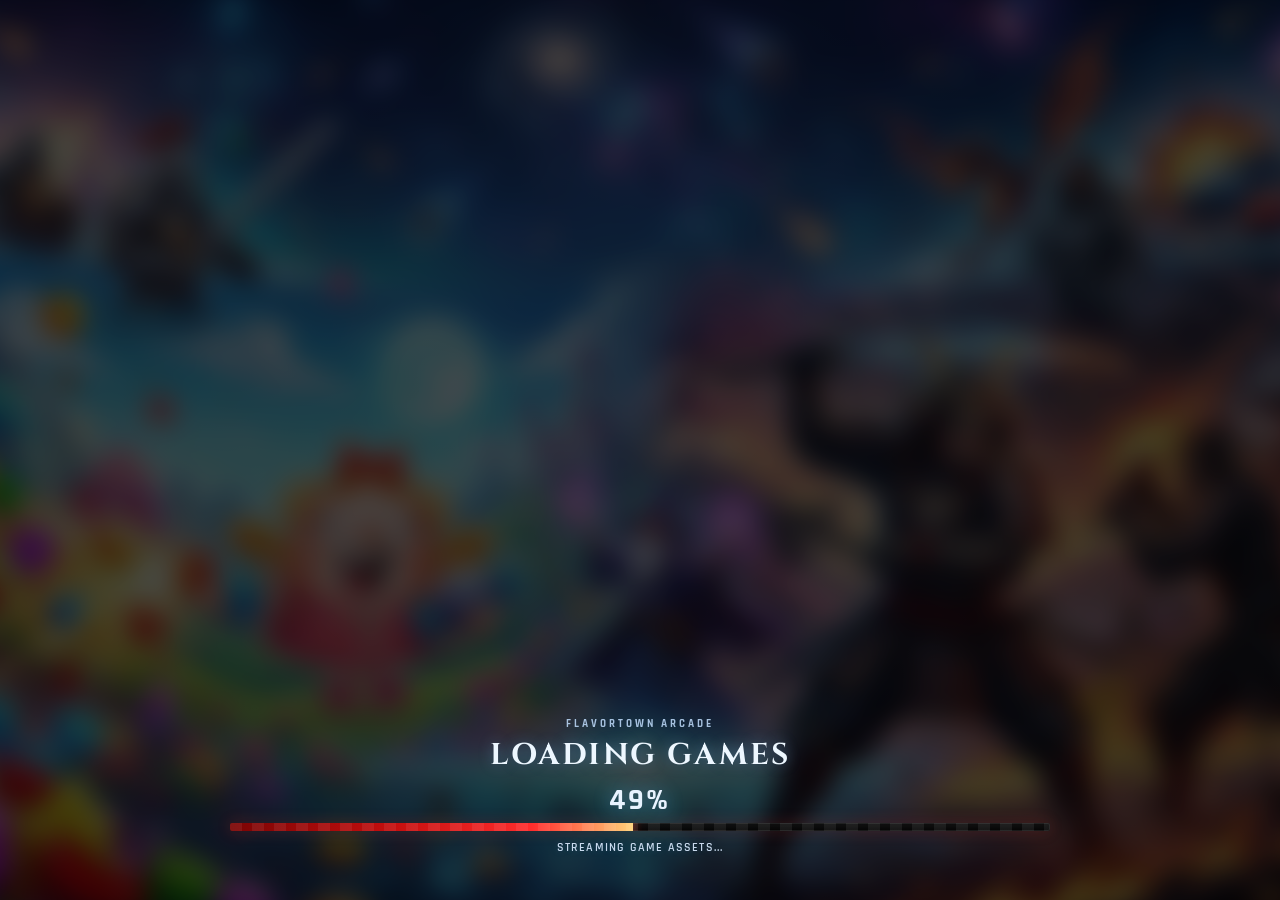
<file: index.html>
<!DOCTYPE html>
<html lang="en">
<head>
  <meta charset="UTF-8">
  <meta name="viewport" content="width=device-width, initial-scale=1.0">
  <title>Samurai Fighter - Battle Arena</title>
  <link rel="preconnect" href="https://fonts.googleapis.com">
  <link rel="preconnect" href="https://fonts.gstatic.com" crossorigin>
  <link href="https://fonts.googleapis.com/css2?family=Rajdhani:wght@500;600;700&family=Inter:wght@400;500;600;700&family=Cinzel+Decorative:wght@700;900&family=Cinzel:wght@600;700;900&display=swap" rel="stylesheet">
  <link rel="stylesheet" href="style.css">
  <link rel="icon" href="data:," />
  <style>
    .ic { display:inline-block; vertical-align:middle; flex-shrink:0; overflow:visible; }
    .ic-16 { width:16px; height:16px; }
    .ic-18 { width:18px; height:18px; }
    .ic-20 { width:20px; height:20px; }
    .ic-22 { width:22px; height:22px; }
    .ic-36 { width:36px; height:36px; }
    .ic-48 { width:48px; height:48px; }
  </style>
</head>
<body>

<svg xmlns="http://www.w3.org/2000/svg" style="display:none;position:absolute;">
  <defs>
    <symbol id="icon-shield" viewBox="0 0 32 32">
      <defs>
        <linearGradient id="sh-face" x1="0" y1="0" x2="1" y2="1">
          <stop offset="0%"   stop-color="#6677ff"/>
          <stop offset="100%" stop-color="#2233cc"/>
        </linearGradient>
        <linearGradient id="sh-rim" x1="0" y1="0" x2="0" y2="1">
          <stop offset="0%"   stop-color="#99aaff"/>
          <stop offset="100%" stop-color="#3344dd"/>
        </linearGradient>
      </defs>
      <path d="M16 2 L28 6 L28 17 Q28 26 16 30 Q4 26 4 17 L4 6 Z" fill="url(#sh-rim)" stroke="#1122aa" stroke-width="1"/>
      <path d="M16 4 L26 7.5 L26 17 Q26 24.5 16 28 Q6 24.5 6 17 L6 7.5 Z" fill="url(#sh-face)"/>
      <rect x="15" y="5" width="2" height="22" rx="1" fill="#aabbff" opacity="0.7"/>
      <rect x="6" y="14" width="20" height="2" rx="1" fill="#1122bb" opacity="0.45"/>
      <circle cx="10" cy="10" r="1.3" fill="#aabbff"/>
      <circle cx="22" cy="10" r="1.3" fill="#aabbff"/>
      <path d="M8 7 L13 7 L10 12 Z" fill="white" opacity="0.18"/>
    </symbol>

    <symbol id="icon-heart" viewBox="0 0 32 32">
      <defs>
        <radialGradient id="hrt-fill" cx="50%" cy="38%" r="58%">
          <stop offset="0%"   stop-color="#ff9999"/>
          <stop offset="100%" stop-color="#cc0000"/>
        </radialGradient>
      </defs>
      <path d="M16 27 C16 27 3 19 3 11.5 A5.5 5.5 0 0 1 13.5 8 L16 10.5 L18.5 8 A5.5 5.5 0 0 1 29 11.5 C29 19 16 27 16 27 Z"
            fill="url(#hrt-fill)" stroke="#990000" stroke-width="0.8"/>
      <path d="M9.5 10.5 Q12 8.5 14 11" stroke="white" stroke-width="1.5" fill="none" stroke-linecap="round" opacity="0.55"/>
      <circle cx="10.5" cy="11" r="1.6" fill="white" opacity="0.45"/>
    </symbol>

    <symbol id="icon-bolt" viewBox="0 0 32 32">
      <defs>
        <linearGradient id="blt-fill" x1="0" y1="0" x2="0.5" y2="1">
          <stop offset="0%"   stop-color="#ffe033"/>
          <stop offset="100%" stop-color="#ff6600"/>
        </linearGradient>
      </defs>
      <polygon points="19,2 8,17 15,17 13,30 24,14 17,14" fill="#ff4400" opacity="0.35" transform="translate(1,1)"/>
      <polygon points="19,2 8,17 15,17 13,30 24,14 17,14" fill="url(#blt-fill)" stroke="#cc4400" stroke-width="0.6"/>
      <polygon points="18,5 10,16 15.5,16 14,25 22,15 16.5,15" fill="#fffaaa" opacity="0.35"/>
    </symbol>

    <symbol id="icon-runner" viewBox="0 0 32 32">
      <defs>
        <linearGradient id="run-fill" x1="0" y1="0" x2="1" y2="1">
          <stop offset="0%"   stop-color="#88ff88"/>
          <stop offset="100%" stop-color="#00bb00"/>
        </linearGradient>
      </defs>
      <line x1="1" y1="12" x2="9"  y2="12" stroke="#44ff44" stroke-width="1.6" stroke-linecap="round" opacity="0.7"/>
      <line x1="1" y1="16" x2="7"  y2="16" stroke="#44ff44" stroke-width="1.1" stroke-linecap="round" opacity="0.5"/>
      <line x1="1" y1="20" x2="5"  y2="20" stroke="#44ff44" stroke-width="0.8" stroke-linecap="round" opacity="0.35"/>
      <circle cx="22" cy="5" r="3.5" fill="url(#run-fill)" stroke="#009900" stroke-width="0.5"/>
      <path d="M22 8.5 L20 15 L17 19" stroke="url(#run-fill)" stroke-width="3.2" fill="none" stroke-linecap="round" stroke-linejoin="round"/>
      <path d="M21 11 L14 13.5" stroke="url(#run-fill)" stroke-width="2.6" fill="none" stroke-linecap="round"/>
      <path d="M21 11 L26 14.5" stroke="url(#run-fill)" stroke-width="2.6" fill="none" stroke-linecap="round"/>
      <path d="M20 15 L15 22 L12 28" stroke="url(#run-fill)" stroke-width="2.6" fill="none" stroke-linecap="round" stroke-linejoin="round"/>
      <path d="M20 15 L23 22 L28 27" stroke="url(#run-fill)" stroke-width="2.6" fill="none" stroke-linecap="round" stroke-linejoin="round"/>
    </symbol>

    <symbol id="icon-snowflake" viewBox="0 0 32 32">
      <defs>
        <linearGradient id="flk-fill" x1="0" y1="0" x2="1" y2="1">
          <stop offset="0%"   stop-color="#e0f8ff"/>
          <stop offset="100%" stop-color="#44aadd"/>
        </linearGradient>
      </defs>
      <g stroke="url(#flk-fill)" stroke-linecap="round" fill="none">
        <line x1="16" y1="2"  x2="16" y2="30" stroke-width="2.2"/>
        <line x1="2"  y1="9"  x2="30" y2="23" stroke-width="2.2"/>
        <line x1="2"  y1="23" x2="30" y2="9"  stroke-width="2.2"/>
        <line x1="16" y1="7"  x2="12" y2="11" stroke-width="1.4"/>
        <line x1="16" y1="7"  x2="20" y2="11" stroke-width="1.4"/>
        <line x1="16" y1="25" x2="12" y2="21" stroke-width="1.4"/>
        <line x1="16" y1="25" x2="20" y2="21" stroke-width="1.4"/>
        <line x1="8.5"  y1="11.5" x2="11" y2="7.5"  stroke-width="1.4"/>
        <line x1="8.5"  y1="11.5" x2="7"  y2="15.5" stroke-width="1.4"/>
        <line x1="23.5" y1="20.5" x2="21" y2="24.5" stroke-width="1.4"/>
        <line x1="23.5" y1="20.5" x2="25" y2="16.5" stroke-width="1.4"/>
        <line x1="8.5"  y1="20.5" x2="7"  y2="16.5" stroke-width="1.4"/>
        <line x1="8.5"  y1="20.5" x2="11" y2="24.5" stroke-width="1.4"/>
        <line x1="23.5" y1="11.5" x2="25" y2="15.5" stroke-width="1.4"/>
        <line x1="23.5" y1="11.5" x2="21" y2="7.5"  stroke-width="1.4"/>
      </g>
      <circle cx="16" cy="16" r="3.5" fill="#aaddff" stroke="#88ccff" stroke-width="1"/>
      <circle cx="16" cy="16" r="1.5" fill="white" opacity="0.85"/>
    </symbol>

    <symbol id="icon-star" viewBox="0 0 32 32">
      <defs>
        <radialGradient id="str-fill" cx="50%" cy="38%" r="62%">
          <stop offset="0%"   stop-color="#fff6b0"/>
          <stop offset="55%"  stop-color="#FFD700"/>
          <stop offset="100%" stop-color="#cc8800"/>
        </radialGradient>
        <radialGradient id="str-glow" cx="50%" cy="50%" r="50%">
          <stop offset="0%"   stop-color="#FFD700" stop-opacity="0.55"/>
          <stop offset="100%" stop-color="#FFD700" stop-opacity="0"/>
        </radialGradient>
      </defs>
      <circle cx="16" cy="16" r="14" fill="url(#str-glow)"/>
      <polygon points="16,3 19.5,12.5 30,12.5 21.5,18.5 24.5,28 16,22.5 7.5,28 10.5,18.5 2,12.5 12.5,12.5"
               fill="#996600" opacity="0.38" transform="translate(0.5,0.5)"/>
      <polygon points="16,3 19.5,12.5 30,12.5 21.5,18.5 24.5,28 16,22.5 7.5,28 10.5,18.5 2,12.5 12.5,12.5"
               fill="url(#str-fill)" stroke="#cc8800" stroke-width="0.5"/>
      <polygon points="16,5 17.8,11 20.5,11 18,13.5 19,17 16,15" fill="white" opacity="0.28"/>
    </symbol>

    <symbol id="icon-coin" viewBox="0 0 32 32">
      <defs>
        <radialGradient id="coin-fill" cx="38%" cy="33%" r="65%">
          <stop offset="0%"   stop-color="#fff5a0"/>
          <stop offset="50%"  stop-color="#FFD700"/>
          <stop offset="100%" stop-color="#b8860b"/>
        </radialGradient>
      </defs>
      <circle cx="16.5" cy="16.5" r="12.5" fill="#996600"/>
      <circle cx="16"   cy="16"   r="12.5" fill="url(#coin-fill)"/>
      <circle cx="16"   cy="16"   r="12.5" fill="none" stroke="#cc9900" stroke-width="1.4"/>
      <circle cx="16"   cy="16"   r="10.5" fill="none" stroke="#ffe566" stroke-width="0.7" opacity="0.55"/>
      <text x="16" y="21" text-anchor="middle" font-family="Georgia,serif"
            font-size="13" font-weight="bold" fill="#7a5200" opacity="0.85">$</text>
      <ellipse cx="11" cy="11" rx="3" ry="1.8" fill="white" opacity="0.32" transform="rotate(-30,11,11)"/>
    </symbol>

    <symbol id="icon-cart" viewBox="0 0 32 32">
      <path d="M2 4 L5 4 L9 20 L26 20 L29 9 L8 9"
            stroke="white" stroke-width="2.2" fill="none" stroke-linecap="round" stroke-linejoin="round"/>
      <line x1="11" y1="9" x2="12" y2="20" stroke="white" stroke-width="1.1" opacity="0.45"/>
      <line x1="15" y1="9" x2="15" y2="20" stroke="white" stroke-width="1.1" opacity="0.45"/>
      <line x1="19" y1="9" x2="18" y2="20" stroke="white" stroke-width="1.1" opacity="0.45"/>
      <line x1="23" y1="9" x2="21" y2="20" stroke="white" stroke-width="1.1" opacity="0.45"/>
      <circle cx="11" cy="24.5" r="2.5" fill="white" stroke="#aaa" stroke-width="0.8"/>
      <circle cx="23" cy="24.5" r="2.5" fill="white" stroke="#aaa" stroke-width="0.8"/>
      <circle cx="11" cy="24.5" r="0.8" fill="#555"/>
      <circle cx="23" cy="24.5" r="0.8" fill="#555"/>
    </symbol>
  </defs>
</svg>

<canvas id="confettiCanvas"
  style="display:none;position:fixed;top:0;left:0;pointer-events:none;z-index:2000;"></canvas>

<!-- Modal Overlay with blur -->
<div id="modalOverlay"
  style="display:none;position:fixed;inset:0;background:rgba(0,0,0,0.85);backdrop-filter:blur(5px);-webkit-backdrop-filter:blur(5px);
         z-index:9000;align-items:center;justify-content:center;">
  <div id="modalBox"
    style="background:#111;padding:32px 40px;
           text-align:center;border-radius:12px;max-width:400px;width:90%;box-shadow:0 0 30px rgba(0,0,0,0.8);">
    <div id="modalMessage"
      style="color:white;font-family:'Rajdhani',sans-serif;font-size:22px;margin-bottom:20px;">
    </div>
    <div id="modalButtons"></div>
  </div>
</div>

<!-- Initial Loading Screen (fades in) -->
<div id="initialLoader">
  <img id="initialLoaderImg" src="images/startbg.png" alt="Loading" />
  <div id="loaderOverlay"></div>
  <div id="loaderParticles"></div>
  <div class="loader-content">
    <div class="loader-brand">
      <p class="loader-kicker">FLAVORTOWN ARCADE</p>
      <h2 class="loader-title">LOADING GAMES</h2>
    </div>
    <div id="loaderPercent">0%</div>
    <div id="loaderFireBar">
      <div class="loader-fire-fill"></div>
      <div id="loaderFireFlames"></div>
    </div>
    <div id="loaderStatus">Preparing arena assets...</div>
  </div>
</div>

<!-- Game Hub Screen -->
<div id="gameHubScreen" style="display:none;">
  <div class="gh-inner">
    <p class="gh-kicker">FLAVORTOWN ARCADE</p>
    <h1 class="gh-title">CHOOSE YOUR GAME</h1>
    <p class="gh-subtitle">Click a game icon to continue</p>

    <div class="gh-grid">
      <button class="gh-card gh-card-samurai" onclick="window.openGameFromHub('samurai')" aria-label="Open Samurai Fighter">
        <div class="gh-art-wrap">
          <img src="images/game1.png" alt="Samurai Fighter" class="gh-art" />
        </div>
        <div class="gh-meta">
          <span class="gh-name">SAMURAI FIGHTER</span>
          <span class="gh-desc">Blade battle arena</span>
        </div>
      </button>

      <button class="gh-card gh-card-candy" onclick="window.openGameFromHub('candy')" aria-label="Open Candy Crush">
        <div class="gh-art-wrap">
          <img src="images/game2.png" alt="Candy Crush" class="gh-art" />
        </div>
        <div class="gh-meta">
          <span class="gh-name">CANDY CRUSH</span>
          <span class="gh-desc">Puzzle match adventure</span>
        </div>
      </button>
    </div>
  </div>
</div>

<!-- Start Screen with Shop -->
<div id="startScreen" style="display:none;">
  <div class="ss-hud-bar">
    <div class="ss-coin-badge">
      <svg class="ic ic-20"><use href="#icon-coin"></use></svg>
      &nbsp;<span id="startScreenCoins">1000</span>&nbsp;COINS
    </div>
    <button class="shop-trigger-btn" onclick="window.showShop()" aria-label="Open Shop">
      <svg class="ic ic-20"><use href="#icon-cart"></use></svg>
      <span class="shop-trigger-label">SHOP</span>
    </button>
  </div>

  <div class="ss-inner">
    <div class="ss-accent-bar"></div>
    <p class="ss-eyebrow">BATTLE ARENA</p>
    <h1 class="ss-main-title">SAMURAI</h1>
    <p class="ss-tagline">Enter the arena &nbsp;&bull;&nbsp; Prove your blade</p>
    <div class="ss-divider"><div class="ss-divider-gem"></div></div>
    <div class="ss-actions">
      <button class="btn ss-start-btn" onclick="window.startGame()">START GAME</button>
      <div class="ss-sec-row">
        <button class="btn ss-sec-btn" onclick="window.showGameHub()">GAME HUB</button>
        <button class="btn ss-sec-btn" onclick="window.showHowToPlay()">HOW TO PLAY</button>
      </div>
    </div>
  </div>

  <!-- Shop Panel -->
  <div class="shop-backdrop" id="shopBackdrop" onclick="window.closeShop()"></div>
  <div class="shop-panel" id="shopPanel" role="dialog" aria-label="Shop">
    <div class="shop-panel-header">
      <div class="shop-panel-title">
        <svg class="ic ic-22"><use href="#icon-cart"></use></svg>
        ARMORY
      </div>
      <div class="shop-panel-wallet">
        <svg class="ic ic-16"><use href="#icon-coin"></use></svg>
        <span id="coinDisplay">1000</span>
      </div>
      <button class="shop-panel-close" onclick="window.closeShop()" aria-label="Close shop">✕</button>
    </div>

    <div class="shop-panel-items">
      <div class="sp-item" style="--sp-color:#4d79ff;">
        <div class="sp-item-icon"><svg class="ic ic-36"><use href="#icon-shield"></use></svg></div>
        <div class="sp-item-body">
          <div class="sp-item-name">Shield</div>
          <div class="sp-item-desc">Absorbs one full hit so you take zero damage.</div>
          <div class="sp-item-owned">Owned: <strong id="shieldCount">0</strong></div>
        </div>
        <div class="sp-item-action">
          <div class="sp-item-price"><svg class="ic ic-13"><use href="#icon-coin"></use></svg> 100</div>
          <button class="sp-buy-btn" onclick="window.buyItem('shields',100)">BUY</button>
        </div>
      </div>

      <div class="sp-item" style="--sp-color:#ff5555;">
        <div class="sp-item-icon"><svg class="ic ic-36"><use href="#icon-heart"></use></svg></div>
        <div class="sp-item-body">
          <div class="sp-item-name">Health Boost</div>
          <div class="sp-item-desc">Enter the round with +50 bonus HP on your bar.</div>
          <div class="sp-item-owned">Owned: <strong id="healthBoostCount">0</strong></div>
        </div>
        <div class="sp-item-action">
          <div class="sp-item-price"><svg class="ic ic-13"><use href="#icon-coin"></use></svg> 150</div>
          <button class="sp-buy-btn" onclick="window.buyItem('healthBoosts',150)">BUY</button>
        </div>
      </div>

      <div class="sp-item" style="--sp-color:#ff9500;">
        <div class="sp-item-icon"><svg class="ic ic-36"><use href="#icon-bolt"></use></svg></div>
        <div class="sp-item-body">
          <div class="sp-item-name">Damage Boost</div>
          <div class="sp-item-desc">Deal 1.5× damage for an entire match.</div>
          <div class="sp-item-owned">Owned: <strong id="damageBoostCount">0</strong></div>
        </div>
        <div class="sp-item-action">
          <div class="sp-item-price"><svg class="ic ic-13"><use href="#icon-coin"></use></svg> 200</div>
          <button class="sp-buy-btn" onclick="window.buyItem('damageBoosts',200)">BUY</button>
        </div>
      </div>

      <div class="sp-item" style="--sp-color:#33dd66;">
        <div class="sp-item-icon"><svg class="ic ic-36"><use href="#icon-runner"></use></svg></div>
        <div class="sp-item-body">
          <div class="sp-item-name">Speed Boost</div>
          <div class="sp-item-desc">Move 70% faster for the whole round.</div>
          <div class="sp-item-owned">Owned: <strong id="speedBoostCount">0</strong></div>
        </div>
        <div class="sp-item-action">
          <div class="sp-item-price"><svg class="ic ic-13"><use href="#icon-coin"></use></svg> 175</div>
          <button class="sp-buy-btn" onclick="window.buyItem('speedBoosts',175)">BUY</button>
        </div>
      </div>

      <div class="sp-item" style="--sp-color:#44ccee;">
        <div class="sp-item-icon"><svg class="ic ic-36"><use href="#icon-snowflake"></use></svg></div>
        <div class="sp-item-body">
          <div class="sp-item-name">Time Freeze</div>
          <div class="sp-item-desc">Pause the round timer for 5 seconds.</div>
          <div class="sp-item-owned">Owned: <strong id="timeFreezeCount">0</strong></div>
        </div>
        <div class="sp-item-action">
          <div class="sp-item-price"><svg class="ic ic-13"><use href="#icon-coin"></use></svg> 250</div>
          <button class="sp-buy-btn" onclick="window.buyItem('timeFreezes',250)">BUY</button>
        </div>
      </div>

      <div class="sp-item" style="--sp-color:#FFD700;">
        <div class="sp-item-icon"><svg class="ic ic-36"><use href="#icon-star"></use></svg></div>
        <div class="sp-item-body">
          <div class="sp-item-name">Invincibility</div>
          <div class="sp-item-desc">Immune to all damage for 4 full seconds.</div>
          <div class="sp-item-owned">Owned: <strong id="invincibilityCount">0</strong></div>
        </div>
        <div class="sp-item-action">
          <div class="sp-item-price"><svg class="ic ic-13"><use href="#icon-coin"></use></svg> 350</div>
          <button class="sp-buy-btn" onclick="window.buyItem('invincibilities',350)">BUY</button>
        </div>
      </div>
    </div>

    <div class="shop-panel-footer">
      Power-ups activate in battle &nbsp;·&nbsp; Use keys 1-6 as Player
    </div>
  </div>
  <div class="shop-toast" id="shopToast"></div>
</div>

<!-- How To Play Screen -->
<div id="howToPlayScreen" style="display:none;">
  <h1 class="screen-title">HOW TO PLAY</h1>
  <div class="rules-container">
    <h3>GAME OBJECTIVE</h3>
    <ul>
      <li>Single-player battle — fight against an auto-playing CPU enemy</li>
      <li>Select a level before each match to change CPU difficulty and arena</li>
      <li>Win <strong>2 out of 3 rounds</strong> to claim the match</li>
      <li>Reduce your opponent's health to zero to win a round instantly</li>
      <li>Or have more health when the 30-second timer runs out</li>
      <li>Earn coins only when <strong>you</strong> win rounds and matches</li>
    </ul>
    <h3>PLAYER 1 CONTROLS (Left Fighter)</h3>
    <ul>
      <li><strong>A</strong> — Move Left (hold for continuous movement)</li>
      <li><strong>D</strong> — Move Right (hold for continuous movement)</li>
      <li><strong>W</strong> — Jump</li>
      <li><strong>SPACEBAR</strong> — Attack</li>
      <li><strong>SHIFT</strong> — Block (reduces any hit to 5 damage)</li>
      <li><strong>E</strong> — Special / Ultimate Attack (when charge bar is full)</li>
      <li>Controls auto-reset if the game window loses focus to avoid stuck movement</li>
    </ul>
    <h3>ENEMY</h3>
    <ul>
      <li>The right-side fighter is CPU controlled</li>
      <li>CPU tracks your movement direction and distance in real-time</li>
      <li>CPU blocks more often when you pressure with attacks</li>
      <li>CPU skill increases by selected level (Easy, Normal, Hard)</li>
    </ul>
    <h3>SPECIAL ATTACK (ULTIMATE)</h3>
    <ul>
      <li>Land hits to fill your Special bar at the bottom of the screen</li>
      <li>Normal hit: <strong>+15</strong> charge &nbsp;|&nbsp; Critical hit: <strong>+30</strong> charge</li>
      <li>Special Attack deals <strong>3× damage</strong> — 60 normal / 120 on a critical!</li>
    </ul>
    <h3>BEST OF 3 ROUNDS</h3>
    <ul>
      <li>First player to win 2 rounds is the match champion</li>
      <li>Health, position, and special charge reset between rounds</li>
    </ul>
    <h3>IN-GAME POWERUPS</h3>
    <ul>
      <li>Buy powerups in the Shop before the match</li>
      <li>During the game, click a HUD icon or use number keys to activate powerups</li>
      <li><strong>Keys:</strong> <strong>1</strong> Shield &nbsp;·&nbsp; <strong>2</strong> Health &nbsp;·&nbsp;
          <strong>3</strong> Damage &nbsp;·&nbsp; <strong>4</strong> Speed &nbsp;·&nbsp;
          <strong>5</strong> Freeze &nbsp;·&nbsp; <strong>6</strong> Invincibility</li>
    </ul>
    <h3>⏸ PAUSE MENU</h3>
    <ul>
      <li><strong>ESC</strong> — Pause / Resume game</li>
      <li><strong>Q</strong> — Quit to main menu</li>
    </ul>
  </div>
  <button class="btn" onclick="window.backToMenu()">Back to Menu</button>
</div>

<!-- Game Container -->
<div id="gameContainer" style="display:none;">
  <div id="gameWrapper">
    <div id="loadingScreen" style="display:none;">Loading...</div>
    <div style="position:relative;width:100%;height:100%;">

      <div class="ui-overlay">
        <div class="control-hints" id="controlHints" style="position:absolute;bottom:20px;left:20px;text-align:left;font-family:'Rajdhani',sans-serif;font-size:13px;color:rgba(200,220,255,0.9);line-height:1.6;background:rgba(10,15,30,0.85);padding:12px 16px;border-radius:8px;border:1.5px solid rgba(150,170,210,0.5);width:auto;max-width:320px;z-index:45;pointer-events:none;">
          <div style="font-weight:700;letter-spacing:2px;margin-bottom:8px;color:#c8dcff;font-size:11px;">CONTROLS</div>
          <div style="font-size:12px;"><strong>A/D</strong> Move&nbsp;&nbsp;|&nbsp;&nbsp;<strong>W</strong> Jump&nbsp;&nbsp;|&nbsp;&nbsp;<strong>SPC</strong> Attack</div>
          <div style="font-size:12px;"><strong>SHIFT</strong> Block&nbsp;&nbsp;|&nbsp;&nbsp;<strong>E</strong> Special&nbsp;&nbsp;|&nbsp;&nbsp;<strong>1-6</strong> Powerups</div>
        </div>
        <div class="player-name left" id="player1NameLabel">PLAYER 1</div>
        <div class="player-name right" id="player2NameLabel">PLAYER 2</div>
        <div class="health-timer-container">
          <div class="health-bar">
            <div id="playerHealth" class="health-bar-fill" style="width:100%;"></div>
          </div>
          <div id="timer">30</div>
          <div class="health-bar">
            <div id="enemyHealth" class="health-bar-fill" style="width:100%;"></div>
          </div>
        </div>

        <div id="fightCountdown">READY</div>
        <div id="displayText">
          <div id="displayTextMsg"></div>
        </div>

        <div id="powerupHUD">
          <div class="pu-item" id="pu-shield">
            <span class="pu-icon"><svg class="ic ic-22"><use href="#icon-shield"></use></svg></span>
            <span class="pu-count" id="pu-shield-n">0</span>
          </div>
          <div class="pu-item" id="pu-health">
            <span class="pu-icon"><svg class="ic ic-22"><use href="#icon-heart"></use></svg></span>
            <span class="pu-count" id="pu-health-n">0</span>
          </div>
          <div class="pu-item" id="pu-damage">
            <span class="pu-icon"><svg class="ic ic-22"><use href="#icon-bolt"></use></svg></span>
            <span class="pu-count" id="pu-damage-n">0</span>
          </div>
          <div class="pu-item" id="pu-speed">
            <span class="pu-icon"><svg class="ic ic-22"><use href="#icon-runner"></use></svg></span>
            <span class="pu-count" id="pu-speed-n">0</span>
          </div>
          <div class="pu-item" id="pu-freeze">
            <span class="pu-icon"><svg class="ic ic-22"><use href="#icon-snowflake"></use></svg></span>
            <span class="pu-count" id="pu-freeze-n">0</span>
          </div>
          <div class="pu-item" id="pu-invinc">
            <span class="pu-icon"><svg class="ic ic-22"><use href="#icon-star"></use></svg></span>
            <span class="pu-count" id="pu-invinc-n">0</span>
          </div>
        </div>

        <div id="gameMessage"></div>
      </div>

      <canvas id="gameCanvas"></canvas>
    </div>
  </div>
</div>

<script src="https://cdnjs.cloudflare.com/ajax/libs/gsap/3.9.1/gsap.min.js"
  integrity="sha512-H6cPm97FAsgIKmlBA4s774vqoN24V5gSQL4yBTDOY2su2DeXZVhQPxFK4P6GPdnZqM9fg1G3cMv5wD7e6cFLZQ=="
  crossorigin="anonymous" referrerpolicy="no-referrer"></script>
<script src="js/utils.js"></script>
<script src="js/classes.js"></script>
<script src="js/characterClasses.js"></script>
<script src="js/effectsUI.js"></script>
<script src="js/gameState.js"></script>
<script src="js/inputHandler.js"></script>
<script src="js/combatSystem.js"></script>
<script src="js/gameRenderer.js"></script>
<script src="js/gameInitalizer.js"></script>
<script src="js/powerups.js"></script>
<script src="js/index.js"></script>

</body>
</html>
</file>
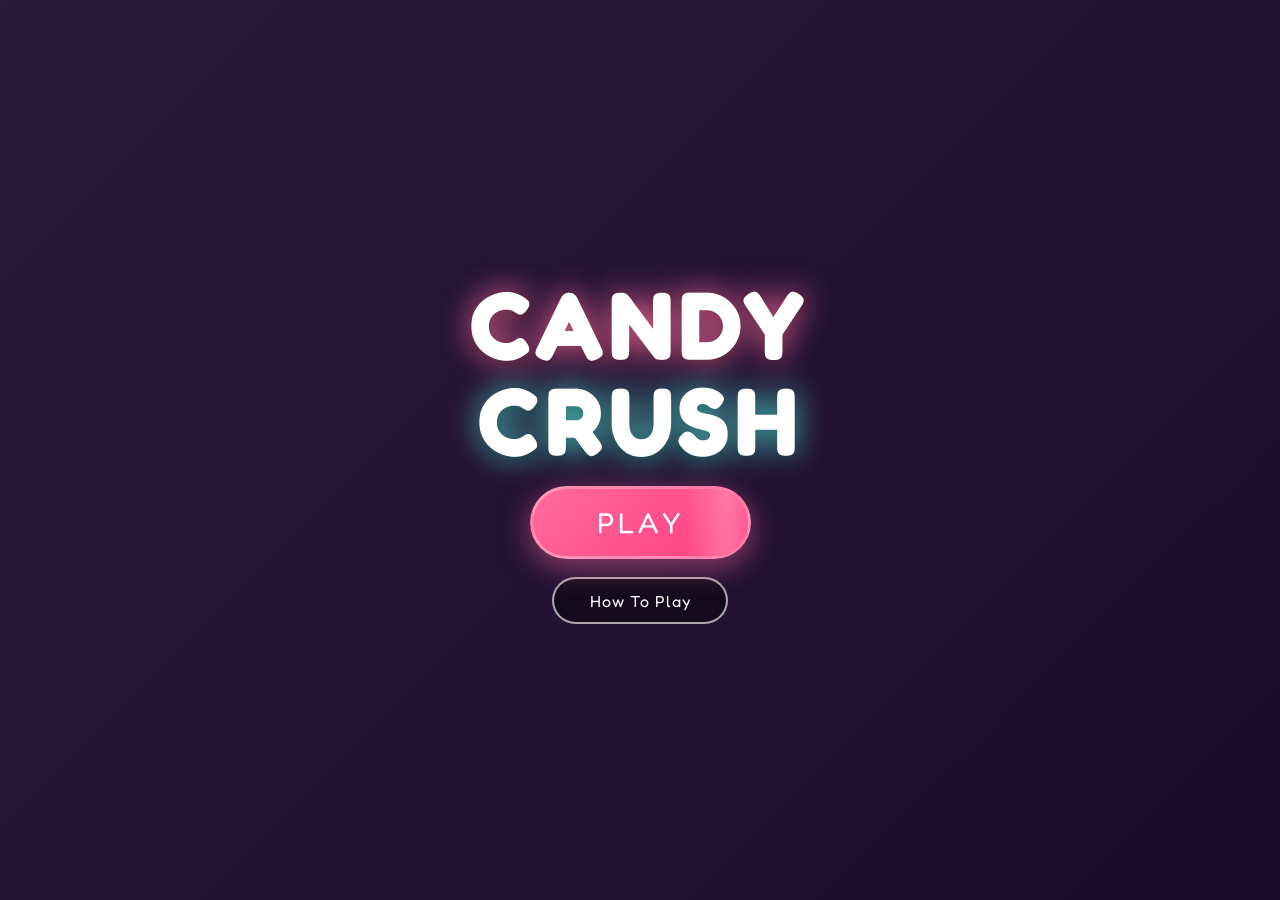
<file: candy.html>
<!DOCTYPE html>
<html lang="en">
    <head>
        <meta charset="UTF-8">
        <meta name="viewport" content="width=device-width, initial-scale=1.0, user-scalable=no">
        <title>Candy Crush</title>
        <link rel="stylesheet" href="candy.css">
        <link href="https://fonts.googleapis.com/css2?family=Fredoka+One&family=Nunito:wght@400;600;700;800;900&display=swap" rel="stylesheet">
    </head>

    <body>
       <div id="start-screen" class="screen">
            <div class="start-bg"></div>
                <div class="start-content">
                    <h1 class="start-title">
                        <span class="title-candy">CANDY</span>
                        <span class="title-crush">CRUSH</span>
                    </h1>
                    <button id="start-btn" class="btn-play">
                        PLAY
                    </button>
                    <button id="htp-open-btn" class="btn-htp">How To Play</button>
                    </div>
            </div>

            <div id="game-screen" class="screen hidden">
                <div class="game-ui">
                    <div class="top-bar">
                       <button id="back-btn" class="icon-btn">&#8592;</button>
                       <div class="stats">
                         <div class="stat-block">
                            <span class="stat-label">TARGET</span>
                            <span class="stat-val" id="target-val">5000</span>
                         </div>
                         <div class="stat-block">
                            <span class="stat-label">SCORE</span>
                            <span class="stat-val" id="score-val">0</span>
                         </div>
                         <div class="stat-block">
                            <span class="stat-label">MOVES</span>
                            <span class="stat-val" id="moves-val">30</span>
                         </div>
                       </div> 
                    </div>

                    <div class="progress-wrap">
                        <div class="progress-bg">
                            <div class="progress-fill" id="progress-fill"></div>
                        </div>
                        <div class="progress-stars">
                            <span class="p-star" id="ps1" style="left:31%">⭐</span>
                            <span class="p-star" id="ps2" style="left:64%">⭐</span>
                            <span class="p-star" id="ps3" style="left:97%">⭐</span>
                        </div>
                    </div>

                    <div class="combo-box hidden" id="combo-box">
                         <span id="combo-text">SWEET! x2</span>
                    </div>

                    <div class="board-wrap">
                        <div id="game-board" class="board"></div>
                        <div id="score-popups"></div>
                    </div>
                </div>
            </div>

            <div id="victory-screen" class="overlay hidden">
               <canvas id="confetti-canvas"></canvas>
               <div class="victory-card">
                  <h2 class="victory-title"> VICTORY!!!</h2>
                  <div class="victory-stats">
                       <p>Score: <span id="v-score">0</span></p>
                       <p>Moves left:<span id="v-moves">0</span></p>
                       <p>Combo: <span id="v-combo">x1</span></p>
                  </div>
                  <div class="victory-stars" id="victory-stars">⭐⭐⭐</div>
                  <button id="replay-btn" class="btn-play" style="padding: 0.8rem 2rem; font-size: 1.2rem;">PLAY AGAIN</button>
                  <button id="v-menu-btn" class="btn-htp" style="margin-top: 10px;">MENU</button>
               </div>
            </div>

             <div id="gameover-screen" class="overlay hidden">
        <div class="gameover-card">
            <h2 class="gameover-title">GAME OVER</h2>
            <p>Your score: <span id="go-score">0</span></p>
            <p>Target: <span id="go-target">5000</span></p>
            <button id="retry-btn" class="btn-play" style="padding: 0.8rem 2rem;">TRY AGAIN</button>
            <button id="go-menu-btn" class="btn-htp" style="margin-top: 10px;">MENU</button>
        </div>
    </div>

     <div id="htp-screen" class="overlay hidden">
        <div class="htp-card">
            <h2> HOW TO PLAY </h2>
            <p> Swap adjacent candies to make a line of 3 or more!</p>
            <p> Match 4 creates a striped candy (clears row or column)</p>
            <p> Match 5 creates a color bomb (clears all of one color)</p>
            <p> Reach the TARGET score before MOVES run out!</p>
            <button id="htp-close" class="btn-play" style="padding: 0.6rem 2rem; margin-top: 15px;">GOT IT!</button>
        </div>
    </div>
            <script src="script.js"></script>
    </body>
</html>
</file>
<file: style.css>
/* style.css */
* {
  box-sizing: border-box;
  font-family: 'Rajdhani','Inter','Segoe UI', Arial, sans-serif;
  margin: 0;
  padding: 0;
  -webkit-font-smoothing: antialiased;
  -moz-osx-font-smoothing: grayscale;
  text-rendering: optimizeLegibility;
}

body {      
  overflow: hidden;
  background: black;
}
   
:root {
  --shop-bg:#080816;
  --shop-surface:#0f0f22;
  --shop-border:rgba(255,255,255,0.07);
  --shop-accent:#9db8da;
  --shop-accent-dim: rgba(157,184,218,0.18);
  --shop-gold:#FFD700;
  --shop-muted:rgba(255,255,255,0.42);
  --shop-panel-w:430px;
  --shop-ease:cubic-bezier(0.16,1,0.3,1);
}

.ic-13 { width:13px; height:13px; }
.ic-16 { width:16px; height:16px; }
.ic-18 { width:18px; height:18px; }
.ic-20 { width:20px; height:20px; }
.ic-22 { width:22px; height:22px; }
.ic-36 { width:36px; height:36px; }
.ic-48 { width:48px; height:48px; }

.btn {
  font-family: 'Press Start 2P', 'Rajdhani', cursive;
  font-size: clamp(9px, 1.1vw, 12px);
  letter-spacing: 2px;
  text-transform: uppercase;
  color: white;
  background: linear-gradient(135deg, #cc0000, #880000);
  border: 3px solid #ff4444;
  padding: 12px 28px;
  cursor: pointer;
  transition: transform 0.1s, box-shadow 0.1s, background 0.15s;
  box-shadow: 0 4px 14px rgba(200,0,0,0.35);
}

.btn:hover {
  background: linear-gradient(135deg, #ff2222, #aa0000);
  transform: translateY(-2px);
  box-shadow: 0 6px 20px rgba(255,0,0,0.45);
}

.btn:active {
  transform: translateY(0);
  box-shadow: 0 2px 8px rgba(200,0,0,0.3);
}

.screen-title {
  font-family: 'Press Start 2P', cursive;
  font-size: clamp(18px, 3vw, 32px);
  color: white;
  text-shadow: 3px 3px 0 #cc0000;
  margin-bottom: 10px;
  display: flex;
  align-items: center;
  gap: 12px;
}

#gameHubScreen {
  position: fixed;
  inset: 0;
  z-index: 1050;
  display: flex;
  align-items: center;
  justify-content: center;
  text-align: center;
  background:
    radial-gradient(ellipse 90% 58% at 50% -5%, rgba(255, 160, 58, 0.28) 0%, transparent 60%),
    radial-gradient(ellipse 62% 46% at 0% 100%, rgba(36, 116, 255, 0.22) 0%, transparent 62%),
    radial-gradient(ellipse 62% 46% at 100% 100%, rgba(255, 64, 43, 0.18) 0%, transparent 62%),
    linear-gradient(160deg, #0b111f 0%, #10172a 45%, #0a0f19 100%);
  overflow: hidden;
}

#gameHubScreen::before {
  content: '';
  position: absolute;
  inset: 0;
  background-image: repeating-linear-gradient(
    0deg,
    transparent,
    transparent 3px,
    rgba(255, 255, 255, 0.035) 3px,
    rgba(255, 255, 255, 0.035) 4px
  );
  pointer-events: none;
}

.gh-inner {
  position: relative;
  z-index: 1;
  width: min(1100px, 94vw);
  padding: clamp(24px, 4vw, 42px);
}

.gh-kicker {
  font-family: 'Press Start 2P', cursive;
  font-size: clamp(7px, 1vw, 10px);
  letter-spacing: 3px;
  color: rgba(228, 238, 255, 0.72);
  margin-bottom: 16px;
}

.gh-title {
  font-family: 'Cinzel Decorative', 'Cinzel', serif;
  font-size: clamp(26px, 5vw, 56px);
  color: #ffffff;
  letter-spacing: 2px;
  line-height: 1.2;
  text-shadow: 0 0 28px rgba(120, 165, 255, 0.45);
}

.gh-subtitle {
  margin-top: 10px;
  margin-bottom: clamp(20px, 3vw, 34px);
  font-family: Inter, Arial, sans-serif;
  color: rgba(212, 225, 248, 0.75);
  letter-spacing: 1.8px;
  text-transform: uppercase;
  font-size: clamp(10px, 1.35vw, 13px);
}

.gh-grid {
  display: grid;
  grid-template-columns: repeat(2, minmax(0, 1fr));
  gap: clamp(14px, 2.3vw, 24px);
}

.gh-card {
  border: 1px solid rgba(177, 204, 245, 0.28);
  background: linear-gradient(180deg, rgba(16, 26, 45, 0.9) 0%, rgba(8, 13, 22, 0.95) 100%);
  border-radius: 18px;
  color: white;
  cursor: pointer;
  padding: 16px;
  text-align: center;
  display: flex;
  flex-direction: column;
  gap: 12px;
  transition: none;
  min-height: 240px;
}

.gh-card:hover {
  transform: none;
  border-color: rgba(177, 204, 245, 0.28);
  box-shadow: none;
}

.gh-art-wrap {
  width: 100%;
  aspect-ratio: 16 / 9;
  border-radius: 12px;
  overflow: hidden;
  border: 1px solid rgba(255, 255, 255, 0.16);
  background: #0f172b;
}

.gh-art {
  width: 100%;
  height: 100%;
  object-fit: cover;
  display: block;
}

.gh-candy-art {
  display: flex;
  align-items: center;
  justify-content: center;
  font-size: clamp(42px, 7vw, 72px);
  background:
    radial-gradient(circle at 30% 26%, rgba(255, 255, 255, 0.56) 0%, rgba(255, 255, 255, 0) 40%),
    linear-gradient(140deg, #f46b45 0%, #eea849 35%, #7f53ac 70%, #5f2c82 100%);
}

.gh-meta {
  display: flex;
  flex-direction: column;
  gap: 4px;
  align-items: center;
}

.gh-name {
  font-family: 'Press Start 2P', cursive;
  font-size: clamp(9px, 1.1vw, 12px);
  letter-spacing: 1.8px;
  line-height: 1.4;
}

.gh-desc {
  font-family: Inter, Arial, sans-serif;
  color: rgba(211, 223, 244, 0.8);
  letter-spacing: 1px;
  text-transform: uppercase;
  font-size: clamp(10px, 1.2vw, 12px);
}

@media (max-width: 780px) {
  .gh-grid {
    grid-template-columns: 1fr;
  }

  .gh-card {
    min-height: 200px;
  }
}

#startScreen {
  position: fixed;
  top: 0; left: 0;
  width: 100vw; height: 100vh;
  background: #06060e;
  display: flex;
  flex-direction: column;
  justify-content: center;
  align-items: center;
  text-align: center;
  z-index: 1000;
  overflow: hidden;
}

#startScreen::before {
  content: '';
  position: absolute;
  inset: 0;
  background:
    radial-gradient(ellipse 80% 44% at 50% -4%, rgba(0,130,255,0.22) 0%, transparent 68%),
    radial-gradient(ellipse 50% 36% at 0% 100%, rgba(0,60,200,0.13) 0%, transparent 55%),
    radial-gradient(ellipse 50% 36% at 100% 100%, rgba(0,210,255,0.10) 0%, transparent 55%);
  z-index: 0;
  pointer-events: none;
}

#startScreen::after {
  content: '';
  position: absolute;
  inset: 0;
  background-image: repeating-linear-gradient(
    0deg, transparent, transparent 3px,
    rgba(0,0,0,0.055) 3px, rgba(0,0,0,0.055) 4px
  );
  z-index: 0;
  pointer-events: none;
}

.ss-hud-bar {
  position: absolute;
  top: 16px; right: 22px;
  z-index: 2;
  display: flex;
  align-items: center;
  gap: 8px;
}

.ss-coin-badge {
  display: flex;
  align-items: center;
  gap: 6px;
  font-family: 'Press Start 2P', cursive;
  font-size: clamp(6px, 0.7vw, 8px);
  color: var(--shop-gold);
  background: rgba(255,215,0,0.07);
  border: 1.5px solid rgba(255,215,0,0.22);
  border-radius: 999px;
  padding: 6px 16px;
  letter-spacing: 1.5px;
}

.shop-trigger-btn {
  display: flex;
  flex-direction: column;
  align-items: center;
  justify-content: center;
  gap: 3px;
  background: rgba(24, 34, 52, 0.9);
  border: 1.5px solid rgba(140, 170, 210, 0.5);
  border-radius: 10px;
  padding: 6px 12px;
  cursor: pointer;
  transition: none;
  position: relative;
  min-width: 56px;
  color: white;
}

.shop-trigger-btn:hover {
  background: rgba(40, 50, 75, 0.8);
  border-color: rgba(180, 200, 240, 0.7);
  transform: none;
  box-shadow: 0 0 12px rgba(120,150,220,0.2);
}

.shop-trigger-btn:active { transform: translateY(0); }

.shop-trigger-label {
  font-family: 'Press Start 2P', cursive;
  font-size: 6px;
  color: var(--shop-accent);
  letter-spacing: 1px;
  text-transform: uppercase;
  line-height: 1;
}

.shop-trigger-btn::after {
  content: '';
  position: absolute;
  top: -4px; right: -4px;
  width: 9px; height: 9px;
  background: var(--shop-gold);
  border-radius: 50%;
  border: 1.5px solid #06060e;
  animation: none;
}

@keyframes shopDotPulse {
  0%,100% { box-shadow: 0 0 0 0 rgba(255,215,0,0.7); }
  55%      { box-shadow: 0 0 0 5px rgba(255,215,0,0); }
}

.ss-inner {
  position: relative;
  z-index: 1;
  width: 100%;
  max-width: 860px;
  display: flex;
  flex-direction: column;
  align-items: center;
  padding: 40px 24px 36px;
}

.ss-accent-bar {
  width: 52px; height: 3px;
  background: linear-gradient(90deg, transparent, #00aaff, transparent);
  border-radius: 2px;
  margin-bottom: 28px;
}

.ss-eyebrow {
  font-family: 'Press Start 2P', cursive;
  font-size: clamp(6px, 0.85vw, 9px);
  letter-spacing: 7px;
  color: rgba(255,255,255,0.55);
  margin-bottom: 14px;
}

.ss-main-title {
  font-family: 'Press Start 2P', cursive;
  font-size: clamp(22px, 4.8vw, 50px);
  color: #ffffff;
  line-height: 1.22;
  letter-spacing: 2px;
  text-align: center;
  text-shadow:
    3px 3px 0 #003c99,
    6px 6px 0 rgba(0,40,160,0.42),
    0 0 55px rgba(0,160,255,0.35),
    0 0 110px rgba(0,120,255,0.15);
  margin-bottom: 14px;
  animation: titlePulse 3.5s ease-in-out infinite alternate;
}

@keyframes titlePulse {
  from { text-shadow: 3px 3px 0 #003c99, 6px 6px 0 rgba(0,40,160,0.42), 0 0 55px rgba(0,160,255,0.35); }
  to   { text-shadow: 3px 3px 0 #003c99, 6px 6px 0 rgba(0,40,160,0.42), 0 0 90px rgba(0,180,255,0.65), 0 0 140px rgba(0,130,255,0.28); }
}

.ss-tagline {
  font-family: Inter, Arial, sans-serif;
  font-size: clamp(9px, 1.15vw, 12px);
  color: rgba(180,230,255,0.60);
  letter-spacing: 3.5px;
  text-transform: uppercase;
  margin-bottom: 26px;
}

.ss-divider {
  display: flex;
  align-items: center;
  width: 100%;
  max-width: 560px;
  margin-bottom: 26px;
}

.ss-divider::before {
  content: ''; flex: 1; height: 1px;
  background: linear-gradient(90deg, transparent, rgba(0,160,255,0.40));
}

.ss-divider::after {
  content: ''; flex: 1; height: 1px;
  background: linear-gradient(90deg, rgba(0,160,255,0.40), transparent);
}

.ss-divider-gem {
  width: 7px; height: 7px;
  background: #bb0000;
  transform: rotate(45deg);
  margin: 0 16px;
  flex-shrink: 0;
  box-shadow: 0 0 10px rgba(255,0,0,0.55);
}

.ss-actions {
  display: flex;
  flex-direction: column;
  align-items: center;
  gap: 10px;
  width: 100%;
  max-width: 380px;
  margin-top: 8px;
}

.ss-start-btn {
  width: 100%;
  max-width: 320px;
  min-width: 0;
  display: block;
  font-size: clamp(11px, 1.65vw, 14px);
  padding: 15px 0;
  margin: 0;
  letter-spacing: 3px;
}

.ss-sec-row {
  display: flex;
  gap: 10px;
  width: 100%;
  max-width: 320px;
  justify-content: center;
}

.ss-sec-btn {
  flex: 1;
  min-width: 0;
  display: block;
  font-size: clamp(7px, 0.85vw, 9px);
  padding: 10px 8px;
  margin: 0;
  letter-spacing: 1.5px;
  background: rgba(255,255,255,0.08);
  border: 2px solid rgba(255,255,255,0.55);
  box-shadow: 0 2px 10px rgba(0,0,0,0.45);
  color: rgba(255,255,255,0.90);
  transition: border-color 0.15s, color 0.15s, background 0.15s, box-shadow 0.15s;
}

.ss-sec-btn:hover {
  background: rgba(255,255,255,0.16);
  border-color: #fff;
  color: #fff;
  box-shadow: 0 4px 16px rgba(0,0,0,0.55);
  transform: none;
}

#howToPlayScreen {
  position: fixed;
  top: 0; left: 0;
  width: 100vw; height: 100vh;
  background: linear-gradient(135deg, #1a1a2e 0%, #16213e 100%);
  flex-direction: column;
  justify-content: center;
  align-items: center;
  text-align: center;
  gap: 12px;
  z-index: 1000;
  padding: 40px 20px;
}

.rules-container {
  max-width: 760px;
  background: rgba(0,0,0,0.88);
  border: 4px solid #fff;
  padding: 28px 26px;
  color: #ffffff;
  font-family: Inter, system-ui, -apple-system, 'Segoe UI', Roboto, Arial, sans-serif;
  font-weight: 400;
  line-height: 1.9;
  font-size: clamp(13px, 1.9vw, 16px);
  max-height: 72vh;
  overflow-y: auto;
  margin: 12px auto;
  letter-spacing: 0.2px;
  text-align: left;
}

.rules-container h3 {
  font-family: Inter, system-ui, -apple-system, 'Segoe UI', Roboto, Arial, sans-serif;
  font-weight: 700;
  font-size: clamp(14px, 2.2vw, 18px);
  margin-top: 14px;
  margin-bottom: 8px;
  color: #ff6b6b;
  letter-spacing: 0.6px;
}

.rules-container li {
  margin-bottom: 8px;
  line-height: 1.6;
  color: white;
}

.rules-container ul {
  list-style: none;
  padding-left: 20px;
}

.rules-container li::before {     
  content: "▶";
  color: #ff0000;
  margin-right: 10px;
}
#gameContainer {  
  position: fixed;
  top: 0; left: 0;
  width: 100vw; height: 100vh;
  background: black;
  z-index: 500;
}

#gameWrapper {
  width: 100%; height: 100%;
  display: flex;
  align-items: center;
  justify-content: center;
  position: relative;
}

#gameCanvas {
  display: block;
  width: 100vw;
  height: 100vh;
  object-fit: cover;
}

#loadingScreen {
  position: absolute;
  top: 50%; left: 50%;
  transform: translate(-50%,-50%);
  color: white;
  font-size: 24px;
  z-index: 1001;
  font-family: 'Press Start 2P', cursive;
  letter-spacing: 3px;
}

.ui-overlay {
  position: absolute;
  top: 0; left: 0;
  width: 100%; height: 100%;
  pointer-events: none;
}


.player-name {
  position: absolute;
  top: 20px;
  font-family: 'Rajdhani', sans-serif;
  font-size: 24px;
  font-weight: 700;
  text-transform: uppercase;
  letter-spacing: 3px;
  text-shadow: 0 0 15px rgba(0,0,0,0.8), 0 0 30px currentColor;
  z-index: 20;
  pointer-events: none;
}

.player-name.left {
  left: 30px;
  color: #4d79ff;
}

.player-name.right {
  right: 30px;
  color: #ff5555;
}

.player-label {
  display: none;
}

.health-timer-container {
  position: absolute;
  top: 80px;
  left: 0;
  right: 0;
  display: flex;
  align-items: center;
  justify-content: center;
  padding: 0 20px;
  gap: 20px;
  z-index: 15;
}


.health-bar {
  position: relative;
  width: 400px;
  height: 35px;
  border: 3px solid white;
  border-radius: 15px;
  overflow: hidden;
  background: rgba(0, 0, 0, 0.3); 
}
.health-bar-fill {
  position: absolute;
  top: 0;
  height: 100%;
  transition: width 0.2s ease;
}

#playerHealth {
  left: 0;
  background: linear-gradient(90deg, #4169e1, #1e3c8a);
}

#enemyHealth {
  right: 0;
  background: linear-gradient(90deg, #dc143c, #8b0000);
}

.health-bar-bg {
  display: none;
}

#timer {
  background-color: black;
  min-width: 80px;
  height: 50px;
  display: flex;
  align-items: center;
  justify-content: center; 
  color: white;
  border: 3px solid white;
  border-radius: 10px;
  font-family: 'Rajdhani', sans-serif;
  font-weight: 700;
  font-size: 26px;
  background: linear-gradient(135deg, #1a1a1a, #000);
}

#displayText {
  position: absolute;
  color: white;
  display: none;
  flex-direction: column;
  align-items: center;
  justify-content: center;
  gap: 36px;
  top: 0; right: 0; bottom: 0; left: 0;
  font-family: 'Cinzel Decorative', 'Cinzel', serif;
  font-weight: 700;
  font-size: clamp(28px, 5.5vw, 58px);
  text-shadow:
    0 0 30px rgba(255,200,50,0.9),
    0 0 60px rgba(255,140,0,0.6),
    3px 3px 0px rgba(150,0,0,0.8);
  background: rgba(0,0,0,0.87);
  pointer-events: none;
  z-index: 100;
}

#displayTextMsg {
  text-align: center;
  line-height: 1.4;
  pointer-events: none;
  font-family: 'Cinzel Decorative', 'Cinzel', serif;
  font-weight: 700;
  letter-spacing: 3px;
  background: linear-gradient(180deg, #ffffff 0%, #FFD700 40%, #ff8c00 100%);
  -webkit-background-clip: text;
  -webkit-text-fill-color: transparent;
  background-clip: text;
  filter: drop-shadow(0 0 20px rgba(255,180,0,0.7));
}
@keyframes countdownPop {
  0%   { transform: translate(-50%,-50%) scale(0.3);  opacity: 0; letter-spacing: 20px; }
  30%  { transform: translate(-50%,-50%) scale(1.25); opacity: 1; letter-spacing: 4px; }
  55%  { transform: translate(-50%,-50%) scale(0.95); opacity: 1; }
  70%  { transform: translate(-50%,-50%) scale(1.05); opacity: 1; }
  85%  { transform: translate(-50%,-50%) scale(1);    opacity: 1; }
  100% { transform: translate(-50%,-50%) scale(1.1);  opacity: 0; }
}

#fightCountdown {
  position: absolute;
  top: 50%; left: 50%;
  transform: translate(-50%,-50%);
  font-family: 'Rajdhani', sans-serif;
  font-weight: 700;
  font-size: clamp(64px, 12vw, 130px);
  letter-spacing: 4px;
  text-transform: uppercase;
  text-shadow: 0 0 30px currentColor, 4px 4px 0px rgba(0,0,0,0.6);
  display: none;
  z-index: 100;
  pointer-events: none;
  white-space: nowrap;
}

#fightCountdown.countdown-pop {
  animation: countdownPop 0.9s cubic-bezier(0.22,1,0.36,1) forwards;
}
#powerupHUD {
  position: absolute;
  bottom: 20px;
  left: 50%;
  transform: translateX(-50%);
  display: flex;
  flex-direction: row;
  gap: 12px;
  align-items: center;
  justify-content: center;
  background: rgba(0,0,0,0.6);
  border: 1.5px solid rgba(200,220,255,0.2);
  border-radius: 10px;
  padding: 10px 18px;
  pointer-events: auto;
  z-index: 50;
  max-width: 95vw;
  overflow-x: auto;
}

.pu-item {
  display: flex;
  flex-direction: column;
  align-items: center;
  gap: 2px;
  min-width: 32px;
  cursor: pointer;
  pointer-events: auto;
}

.pu-icon { font-size: 18px; line-height: 1; }

.pu-count {
  font-family: 'Rajdhani', sans-serif;
  font-size: 12px;
  font-weight: 700;
  color: #FFD700;
  line-height: 1;
  letter-spacing: 0.3px;
}
.shop-backdrop {
  position: fixed;
  inset: 0;
  background: rgba(0,0,0,0);
  pointer-events: none;
  z-index: 800;
  transition: background 0.38s ease;
}

.shop-backdrop.open {
  background: rgba(0,0,0,0.72);
  pointer-events: all;
}

.shop-panel {
  position: fixed;
  top: 0; right: 0;
  width: var(--shop-panel-w);
  max-width: 96vw;   
  height: 100vh;
  background: var(--shop-bg);
  border-left: 1px solid rgba(140,165,200,0.20);
  transform: translateX(100%);
  transition: transform 0.52s var(--shop-ease);
  z-index: 900;
  display: flex;
  flex-direction: column;
  overflow: hidden;
}

.shop-panel.open {
  transform: translateX(0);
  box-shadow: -8px 0 40px rgba(0,0,0,0.7);
}

.shop-panel::before {
  content: none;
}

.shop-panel-header {
  display: flex;
  align-items: center;
  gap: 10px;
  padding: 22px 22px 18px;
  border-bottom: 1px solid var(--shop-border);
  background: rgba(17, 20, 36, 0.92);
  flex-shrink: 0;
}

.shop-panel-title {
  flex: 1;
  font-family: 'Cinzel Decorative', serif;
  font-size: clamp(14px, 2vw, 18px);
  font-weight: 900;
  letter-spacing: 3px;
  color: #fff;
  text-shadow: none;
  display: flex;
  align-items: center;
  gap: 10px;
}

.shop-panel-wallet {
  display: flex;
  align-items: center;
  gap: 6px;
  font-family: 'Cinzel', serif;
  font-size: clamp(14px, 1.8vw, 18px);
  font-weight: 700;
  color: #f2d281;
  background: #161b2d;
  border: 1px solid rgba(242,210,129,0.28);
  border-radius: 8px;
  padding: 6px 14px;
  letter-spacing: 1px;
}

.shop-panel-close {
  background: transparent;
  border: 1px solid rgba(255,255,255,0.15);
  color: var(--shop-muted);
  width: 32px; height: 32px;
  border-radius: 7px;
  cursor: pointer;
  font-size: 14px;
  display: flex;
  align-items: center;
  justify-content: center;
  transition: none;
  flex-shrink: 0;
}

.shop-panel-close:hover {
  border-color: rgba(255,255,255,0.15);
  color: var(--shop-muted);
  background: transparent;
}

.shop-panel-items {
  flex: 1;
  overflow-y: auto;
  padding: 14px 18px 18px;
  display: flex;
  flex-direction: column;
  gap: 10px;
}

.shop-panel-items::-webkit-scrollbar { width: 3px; }
.shop-panel-items::-webkit-scrollbar-track { background: transparent; }
.shop-panel-items::-webkit-scrollbar-thumb {
  background: rgba(140,165,200,0.4);
  border-radius: 3px;
}

.sp-item {
  display: grid;
  grid-template-columns: 60px 1fr auto;
  align-items: center;
  gap: 14px;    
  padding: 14px;
  border-radius: 12px;
  border: 1px solid rgba(146,165,196,0.28);
  background: #101423;
  position: relative;
  overflow: hidden;
  transition: none;
}

.sp-item::after {
  content: '';
  position: absolute;
  inset: 0;
  background: none;
  pointer-events: none;
}

.sp-item:hover {
  border-color: rgba(170,185,220,0.5);
  background: #141a2d;
  transform: none;
  box-shadow: 0 0 12px rgba(100,140,200,0.15);
}

.sp-item-icon {
  width: 56px; height: 56px;
  border-radius: 10px;
  background: #171d31;
  border: 1px solid rgba(136,156,188,0.35);
  display: flex;
  align-items: center;
  justify-content: center;
  flex-shrink: 0;
}

.sp-item-body { min-width: 0; }

.sp-item-name {
  font-family: 'Rajdhani', sans-serif;
  font-size: 15px;
  font-weight: 700;
  color: #fff;
  letter-spacing: 1.5px;
  text-transform: uppercase;
  margin-bottom: 3px;
}

.sp-item-desc {
  font-size: clamp(11px, 1.3vw, 13px);
  color: var(--shop-muted);
  line-height: 1.4;
  margin-bottom: 5px;
}

.sp-item-owned {
  font-size: 11px;
  color: var(--shop-muted);
  letter-spacing: 0.5px;
}

.sp-item-owned strong {
  color: #d8e5ff;
  font-weight: 700;
}

.sp-item-action {
  display: flex;
  flex-direction: column;
  align-items: center;
  gap: 7px;
  flex-shrink: 0;
}

.sp-item-price {
  display: flex;
  align-items: center;
  gap: 4px;
  color: var(--shop-gold);
  font-family: 'Cinzel', serif;
  font-size: clamp(11px, 1.4vw, 13px);
  font-weight: 700;
  white-space: nowrap;
}

.sp-buy-btn {
  background: #1a2136;
  border: 1.5px solid rgba(150,170,204,0.5);
  color: #fff;
  font-family: 'Press Start 2P', cursive;
  font-size: 7px;
  letter-spacing: 1px;
  padding: 8px 13px;
  border-radius: 7px;
  cursor: pointer;
  white-space: nowrap;
  transition: none;
  position: relative;
  overflow: hidden;
}

.sp-buy-btn:hover {
  background: #1f2843;
  border-color: rgba(180,200,230,0.7);
  transform: none;
  box-shadow: 0 0 8px rgba(110,150,200,0.25);
}

.sp-buy-btn:active { transform: none; }

@keyframes spFlash {
  0%   { background: #1e2438; }
  100% { background: #101423; }
}

.sp-item.sp-purchased {
  animation: spFlash 0.45s ease-out forwards;
}

.shop-panel-footer {
  padding: 12px 20px;  
  border-top: 1px solid var(--shop-border);
  background: rgba(0,0,0,0.25);
  text-align: center;
  font-size: 11px;
  letter-spacing: 1.2px;
  text-transform: uppercase;
  color: var(--shop-muted);
  flex-shrink: 0;
}

.shop-toast {
  position: fixed;
  bottom: 28px;
  left: 50%;
  transform: translateX(-50%) translateY(16px);
  background: rgba(8,8,22,0.96);
  border: 1px solid rgba(150,170,204,0.35);
  border-radius: 10px;
  padding: 10px 22px;
  color: #c8ddff;
  font-family: 'Rajdhani', sans-serif;
  font-size: 14px;
  font-weight: 700;
  letter-spacing: 1.5px;
  opacity: 0;
  transition: opacity 0.22s ease, transform 0.22s ease;
  z-index: 1100;
  pointer-events: none;  
  white-space: nowrap;
}

.shop-toast.visible {
  opacity: 1;
  transform: translateX(-50%) translateY(0);  
}

#playerSpecialBar, #enemySpecialBar,
.special-bar{
  display:none !important;
}

.progress-bar,
.change-bar{
  display:none !important;
}

#gameMessage{
  position:absolute;
  top:16px;
  left:50%;
  transform:translateX(-50%);
  padding:10px 16px;
  background:rgba(0,0,0,0.6);
  border:1px solid rgba(255,255,255,0.2);
  border-radius:999px;
  color:white;
  font-family:'Rajdhani',sans-serif;
  font-size:13px;
  opacity: 0;
  pointer-events:none;
  z-index:1200;
  white-space:nowrap;
  box-shadow: 0 0 14px rgba(0,0,0,0.5);
  transition:opacity 0.3s ease,transform 0.3s ease;
}

@keyframes messagePop{
  0%{
    opacity:0;transform:translate(-50%,-8px) scale(0.92);
  }
  50%{
    opacity: 1; transform:translate(-50%,0) scale(1);
  }
  100%{
    opacity:0;transform:translate(-50%,-8px) scale(0.92);
  }
}

#initialLoader{
  position:fixed;
  inset:0;
  display:flex;
  align-items:flex-end;
  justify-content:center;
  background:radial-gradient(circle at 50% 18%, rgba(52,96,155,0.25) 0%, rgba(8,14,28,0.95) 46%, #030508 100%);
  padding:0 0 clamp(18px, 5vh, 56px);
  z-index:1100;
  opacity:1;
  transition:opacity 0.35s ease;
}

.loader-content{
  position:relative;
  z-index:3;
  text-align:center;
  width:min(96vw,900px);
  padding:0 10px;
  border-radius:0;
  background:transparent;
  border:none;
  box-shadow:none;
  backdrop-filter:none;
  -webkit-backdrop-filter:none;
}

#initialLoader img{
  position:absolute;
  top:1px;
  left:1px;
  width:calc(100% - 2px);
  height:calc(100% - 2px);
  object-fit:cover;
  opacity:0.3;
  filter:blur(0);
  transition:opacity 0.2s linear, filter 0.2s linear, transform 0.2s linear;
  z-index:0;
}

#loaderOverlay{
  position:absolute;
  inset:0;
  background:rgba(0,0,0,0.5);
  z-index:1;
}

#loaderParticles{
  position:absolute;
  inset:0;
  pointer-events:none;
  z-index:2;
}

.loader-brand{
  margin-bottom:10px;
}

.loader-kicker{
  margin:0 0 4px;
  color:rgba(194,223,255,0.84);
  font-family:'Rajdhani',sans-serif;
  font-weight:700;
  letter-spacing:3px;
  font-size:11px;
  text-transform:uppercase;
}

.loader-title{
  margin:0;
  color:#edf7ff;
  font-family:'Cinzel',serif;
  font-weight:700;
  letter-spacing:2.2px;
  font-size:clamp(18px,3.2vw,30px);
  text-shadow:0 0 14px rgba(120,187,255,0.35);
}

#loaderFlame{
  display:none;
}

#loaderFlame .flame{
  display:none;
}

#loaderFlame .flame--small{
  width:10px;
  height:20px;
  opacity:0.85;
  animation-duration:0.6s;
}

@keyframes flameFlicker{
  0%{transform:translateY(0) scale(1);}
  25%{transform:translateY(-2px) scale(1.05);}
  50%{transform:translateY(0) scale(0.96);}
  75%{transform:translateY(-1px) scale(1.02);}
  100%{transform:translateY(0) scale(1);}
}

.loader-fire-bar{
  position:absolute;
  inset:0;
  border: radius 12px;
  overflow:hidden;
}

.loader-fire-fill{
  position:absolute;
  top:0;
  left:0;
  height:100%;
  width:0%;
  background:linear-gradient(90deg, #7a0404 0%, #c40e0e 40%, #ff2d2d 75%, #ffd27a 100%);
  box-shadow:0 0 10px rgba(255,80,40,0.65), 0 0 18px rgba(255,30,30,0.45);
  transition:width 0.16s linear;
  z-index:1;
  animation:none;
}

.loader-fire-fill::after{
  content:'';
  position:absolute;
  inset:0;
  left:-30%;
  width:28%;
  height:100%;
  background:linear-gradient(110deg, rgba(255,255,255,0), rgba(255,255,255,0.68), rgba(255,255,255,0));
  mix-blend-mode:screen;
  animation:loaderBarSheen 1.2s linear infinite;
}

@keyframes loaderBarSheen{
  0%{left:-30%;}
  100%{left:115%;}
}

.loader-spark{
  position:absolute;
  bottom:4px;
  width:var(--s-w,8px);
  height:var(--s-h,8px);
  border-radius:50%;
  background:radial-gradient(circle at 40% 40%, rgba(255,255,200,0.95),rgba(255,160,60,0.85),rgba(255,90,20,0.6) 60%, transparent 85%);
  filter:blur(1px);
  opacity:0;
  pointer-events:none;
  animation-duration:var(--s-duration,0.7s);
  animation-delay:var(--s-delay,0s);
  animation-fill-mode:forwards;
}

.loader-spark.left{
  animation-name:sparkLeft;
}

.loader-spark.right{
  animation-name:sparkRight;
}

@keyframes sparkLeft{
  0%{
    transform:translate(0,0) scale(1);
    opacity:1;
  }
  40%{
    transform:translate(50px,-30px) scale(0.8);
    opacity:0.9;
  }
  100%{
    transform:translate(90px,-60px) scale(0.4);
    opacity:0;
  }
}

@keyframes sparkRight{
  0%{
    transform:translate(0,0) scale(1);
    opacity:1;
  }
  40%{
    transform:translate(-50px,-30px) scale(0.8);
    opacity:0.9;
  }
  100%{
    transform:translate(-90px,-60px) scale(0.4);
    opacity:0;
  }
}

@keyframes fireFlicker{
  0%{filter: brightness(1.1);}
  50%{filter:brightness(0.9);}
  100%{filter:brightness(1.05);}
}

.loader-fire-fill::before{
  content:none;
}

#loaderPercent{
  font-family:'Rajdhani',sans-serif;
  font-size:30px;
  font-weight:700;
  color:#e8f3ff;
  text-shadow:0 0 18px rgba(120,187,255,0.42);
  margin-bottom:8px;
  letter-spacing:2.5px;
  line-height:1;
  font-variant-numeric:tabular-nums;

  /* opacity:0; */
  /* transition:opacity 0.4s ease; */
}
#loaderFireBar{
  width:min(96vw,820px);
  height:8px;
  position:relative;
  margin:0 auto;
  border:none;
  border-radius:2px;
  overflow:hidden;
  background:linear-gradient(180deg, rgba(24,24,24,0.92) 0%, rgba(7,7,7,0.98) 100%);
  box-shadow:inset 0 0 0 1px rgba(255,255,255,0.08), inset 0 0 10px rgba(0,0,0,0.75), 0 0 16px rgba(255,52,34,0.2);
}

#loaderFireBar::before {
  content:'';
  position:absolute;
  inset:0;
  background:repeating-linear-gradient(90deg, rgba(255,255,255,0.07) 0 12px, rgba(255,255,255,0) 12px 22px);
  pointer-events:none;
  z-index:2;
}

#loaderFireBar::after {
  content:none;
}

#loaderStatus {
  margin-top: 9px;
  color: rgba(211, 228, 249, 0.94);
  font-family: 'Rajdhani', sans-serif;
  font-size: 12px;
  font-weight: 600;
  letter-spacing: 1.2px;
  text-transform: uppercase;
  text-shadow:0 0 10px rgba(84,151,224,0.2);
}

#loaderFireFlames,
.flame-side,
.flame-streak {
  display: none !important;
}

@media (max-width: 640px) {
  .loader-content {
    width:min(97vw,640px);
    padding:0 8px;
  }

  .loader-kicker {
    font-size:10px;
    letter-spacing:2.2px;
  }

  #loaderPercent {
    font-size:26px;
  }

  #loaderFireBar {
    width:min(97vw,620px);
    height:7px;
  }
}

.loader-particle {
  position: absolute;
  width: 9px;
  height: 9px;
  border-radius: 50%;
  pointer-events: none;
  background:
    radial-gradient(circle at 35% 35%, rgba(255,255,255,0.96) 0%, rgba(255,220,120,0.92) 40%, rgba(255,110,20,0.88) 70%, rgba(0,0,0,0) 100%);
  filter: blur(0.6px);
  transform: scale(var(--particle-scale, 1));
  animation: loaderSparkRise var(--particle-lifetime, 700ms) ease-out forwards;
}

@keyframes loaderSparkRise {
  0% {
    opacity: 0.95;
    transform: translate3d(0, 0, 0) scale(var(--particle-scale, 1));
  }
  100% {
    opacity: 0;
    transform: translate3d(calc(-18px + 36px * var(--particle-scale, 1)), -52px, 0) scale(0.45);
  }
}

.flame-side{
  position:absolute;
  bottom:0;
  width:80px;
  height:100%;
  pointer-events:none;
  z-index:2;
  opacity:0.9;
  filter:blur(2px);
}

.flame-side.left{
  left:-40px;
  background:linear-gradient(90deg,transparent 0%,#ff6600 30%,#ff3300 60%,transparent 100%);
  transform:skewX(-15deg);
  animation:flameLeft 1.5s ease-in-out infinite;
}

.flame-side.right{
  right:-40px;
  background:linear-gradient(90deg,transparent 0%,#ff3300 30%, #ff6600 60%,transparent 100%);
  transform:skewX(15deg);
  animation:flameRight 1.5s ease-in-out infinite;
}

.flame-streak{
  position:absolute;
  bottom:5px;
  width:60px;
  height:15px;
  background:linear-gradient(90deg,transparent,#ff6600,#ff3300,transparent);
  filter:blur(3px);
  opacity:0.7;
  z-index:3;
  pointer-events:none;
}

.flame-streak.left {
  left: -50px;
  animation: streakLeft 2s ease-in-out infinite;
}

.flame-streak.right {
  right: -50px;
  animation: streakRight 2s ease-in-out infinite;
}

@keyframes flameLeft {
  0%, 100% {
    transform: skewX(-15deg) translateX(0);
    opacity: 0.7;
  }
  50% {
    transform: skewX(-15deg) translateX(-10px);
    opacity: 1;
    height: 120%;
  }
}

@keyframes flameRight {
  0%, 100% {
    transform: skewX(15deg) translateX(0);
    opacity: 0.7;
  }
  50% {
    transform: skewX(15deg) translateX(10px);
    opacity: 1;
    height: 120%;
  }
}

@keyframes streakLeft{
  0%{
    transform: translateX(0) scaleX(1);
    opacity:0.5;
  }
  50%{
    transform: translateX(-20px) scaleX(1.5);
    opacity:1;
  }
  100%{
    transform:translateX(0) scaleX(1);
    opacity: 0.5;
  }
}
@keyframes streakRight{
  0%{
    transform: translateX(0) scaleX(1);
    opacity:0.5;
  }
  50%{
    transform: translateX(20px) scaleX(1.5);
    opacity:1;
  }
  100%{
    transform:translateX(0) scaleX(1);
    opacity: 0.5;
  }
}

#loaderOverlay{
  position:absolute;
  inset:0;
  background:rgba(0,0,0,0.5);
  z-index:1;
  pointer-events:none;
}
</file>
<file: candy.css>
* {
    margin: 0;
    padding: 0;
    box-sizing: border-box;
}

html, body {
    height: 100%;
    font-family: 'Nunito', sans-serif;
    color: #fff;
    overflow: hidden;
}

body {
    background: #0a0015;
    display: flex;
    align-items: center;
    justify-content: center;
}

.hidden {
    display: none !important;
}

.screen {
    position: fixed;
    inset: 0;
    display: flex;
    align-items: center;
    justify-content: center;
    z-index: 10;
}

.overlay {
    position: fixed;
    inset: 0;
    background: rgba(0, 0, 0, 0.85);
    backdrop-filter: blur(10px);
    display: flex;
    align-items: center;
    justify-content: center;
    z-index: 200;
    animation: fadeIn 0.3s ease;
}

.start-bg {
    position: absolute;
    inset: -10px;
    background: linear-gradient(135deg, #2d1b3c, #1a0a2a), url('start1.png');
    background-size: cover;
    background-position: center;
    filter: blur(5px);
    transform: scale(1.05);
    z-index: 0;
}

.start-content {
    position: relative;
    z-index: 1;
    display: flex;
    flex-direction: column;
    align-items: center;
    gap: 18px;
    animation: fadeIn 1s ease;
}

.start-title {
    display: flex;
    flex-direction: column;
    align-items: center;
    line-height: 1;
    font-family: 'Fredoka One', cursive;
}

.title-candy {
    font-size: clamp(3.5rem, 12vw, 6rem);
    color: #fff;
    text-shadow: 0 0 30px rgba(255, 107, 157, 0.9), 0 4px 12px rgba(0, 0, 0, 0.5);
    letter-spacing: 6px;
    animation: titleGlow 3s ease-in-out infinite;
}

.title-crush {
    font-size: clamp(3.5rem, 12vw, 6rem);
    color: #fff;
    text-shadow: 0 0 30px rgba(78, 205, 196, 0.9), 0 4px 12px rgba(0, 0, 0, 0.5);
    letter-spacing: 6px;
    animation: titleGlow 3s ease-in-out infinite 0.5s;
}

.btn-play {
    padding: 1rem 4rem;
    font-family: 'Fredoka One', cursive;
    font-size: clamp(1.4rem, 4vw, 1.8rem);
    color: #fff;
    background: linear-gradient(135deg, #ff6b9d, #ff3d7f);
    border: 3px solid rgba(255, 255, 255, 0.3);
    border-radius: 60px;
    cursor: pointer;
    letter-spacing: 4px;
    box-shadow: 0 8px 30px rgba(255, 107, 157, 0.5);
    position: relative;
    overflow: hidden;
    animation: pulse 2s ease-in-out infinite;
    transition: transform 0.2s;
}

.btn-play::after {
    content: '';
    position: absolute;
    top: 0;
    width: 40%;
    height: 100%;
    background: linear-gradient(90deg, transparent, rgba(255, 255, 255, 0.25), transparent);
    animation: shine 2.5s infinite;
}

.btn-play:hover {
    transform: scale(1.06);
}

.btn-play:active {
    transform: scale(0.96);
}

.btn-htp {
    padding: 0.7rem 2.2rem;
    font-family: 'Fredoka One', cursive;
    font-size: 1rem;
    color: #fff;
    background: rgba(0, 0, 0, 0.4);
    border: 2px solid rgba(255, 255, 255, 0.65);
    border-radius: 50px;
    cursor: pointer;
    letter-spacing: 1px;
    transition: background 0.2s, transform 0.15s;
}

.btn-htp:hover {
    background: rgba(255, 107, 157, 0.3);
    transform: scale(1.04);
}

#game-screen {
    background: linear-gradient(145deg, #1e2a3a, #0f172a);
    flex-direction: column;
}

.game-ui {
    position: relative;
    z-index: 1;
    width: max-content;
    max-width: 95vw;
    margin: 0 auto;
    display: flex;
    flex-direction: column;
    gap: 8px;
}

.top-bar {
    display: flex;
    align-items: center;
    width: 100%;
    gap: 8px;
    padding: 8px 10px;
    background: rgba(0, 0, 0, 0.5);
    backdrop-filter: blur(10px);
    border-radius: 16px;
    border: 1px solid rgba(255, 255, 255, 0.1);
}

.icon-btn {
    width: 38px;
    height: 38px;
    border-radius: 50%;
    border: 1px solid rgba(255, 255, 255, 0.2);
    background: rgba(255, 255, 255, 0.1);
    color: #fff;
    font-size: 1.1rem;
    cursor: pointer;
    transition: background 0.2s;
    flex-shrink: 0;
    display: flex;
    align-items: center;
    justify-content: center;
}

.icon-btn:hover {
    background: rgba(255, 255, 255, 0.2);
}

.stats {
    display: flex;
    gap: 6px;
    flex: 1;
    justify-content: center;
}

.stat-block {
    display: flex;
    flex-direction: column;
    align-items: center;
    padding: 4px 12px;
    border-radius: 12px;
    border: 1px solid rgba(255, 255, 255, 0.12);
    background: rgba(255, 255, 255, 0.06);
    min-width: 72px;
}

.stat-label {
    font-size: 0.54rem;
    font-weight: 800;
    letter-spacing: 1px;
    opacity: 0.6;
    text-transform: uppercase;
}

.stat-val {
    font-family: 'Fredoka One', cursive;
    font-size: 1.15rem;
}

.progress-wrap {
    position: relative;
    width: 100%;
}

.progress-bg {
    height: 20px;
    background: rgba(0, 0, 0, 0.4);
    border-radius: 10px;
    border: 1px solid rgba(255, 255, 255, 0.1);
    overflow: hidden;
}

.progress-fill {
    height: 100%;
    width: 0%;
    background: #d4af37;
    border-radius: 10px;
    transition: width 0.6s cubic-bezier(0.25, 0.8, 0.25, 1);
    box-shadow: 0 0 10px rgba(212, 175, 55, 0.45);
}

.progress-stars {
    position: absolute;
    top: 0;
    width: 100%;
    height: 100%;
    pointer-events: none;
}

.p-star {
    position: absolute;
    top: 50%;
    transform: translateY(-50%);
    font-size: 12px;
    opacity: 0.45;
    transition: all 0.3s;
}

.p-star.lit {
    opacity: 1;
    filter: drop-shadow(0 0 5px gold);
    animation: pop 0.5s ease;
}

.combo-box {
    text-align: center;
}

#combo-text {
    font-family: 'Fredoka One', cursive;
    font-size: 1.5rem;
    color: #ffb347;
    text-shadow: 0 0 15px rgba(255, 179, 71, 0.6);
    animation: comboFlash 1s ease forwards;
}

.board-wrap {
    position: relative;
    width: 100%;
}

.board {
    display: grid;
    grid-template-columns: repeat(8, 52px);
    grid-template-rows: repeat(8, 52px);
    gap: 5px;
    padding: 8px;
    background: rgba(0, 0, 0, 0.45);
    border-radius: 18px;
    border: 2px solid rgba(255, 255, 255, 0.08);
    box-shadow: inset 0 2px 12px rgba(0, 0, 0, 0.4), 0 4px 25px rgba(0, 0, 0, 0.3);
    backdrop-filter: blur(5px);
    position: relative;
    margin: 0 auto;
    transition: transform 0.3s;
}

@media (max-width: 550px) {
    .board {
        grid-template-columns: repeat(8, 44px);
        grid-template-rows: repeat(8, 44px);
        gap: 4px;
    }
}

@media (max-width: 450px) {
    .board {
        grid-template-columns: repeat(8, 38px);
        grid-template-rows: repeat(8, 38px);
        gap: 3px;
    }
}

.board.shake {
    animation: boardShake 0.35s ease;
}

.cell {
    width: 100%;
    height: 100%;
    display: flex;
    align-items: center;
    justify-content: center;
    background: rgba(255, 255, 255, 0.08);
    border-radius: 12px;
    cursor: pointer;
    position: relative;
    user-select: none;
    transition: all 0.2s cubic-bezier(0.25, 0.8, 0.25, 1);
}

.cell:hover:not(.blocker) {
    background: rgba(255, 255, 255, 0.12);
    transform: scale(1.06) translateY(-2px);
}

.cell:hover .candy-img {
    transform: scale(1.1);
    filter: brightness(1.1) drop-shadow(0 4px 10px rgba(0, 0, 0, 0.5));
}

.cell:active:not(.blocker) {
    transform: scale(0.93);
}

.cell.selected {
    transform: scale(1.14);
    box-shadow: 0 0 18px rgba(255, 215, 0, 0.35);
    z-index: 10;
    background: rgba(255, 215, 0, 0.12);
    animation: breathe 1s ease-in-out infinite;
}

.cell.selected .candy-img {
    filter: drop-shadow(0 0 10px rgba(78, 205, 196, 0.7)) brightness(1.15);
}

.cell.hint {
    animation: glowPulse 0.8s infinite;
}

.cell.match-pop {
    animation: matchPop 0.45s cubic-bezier(0.55, 0.06, 0.68, 0.19) forwards;
}

.cell.candy-fall {
    animation: candyFall 0.4s cubic-bezier(0.34, 1.56, 0.64, 1);
}

.cell.special-glow {
    box-shadow: inset 0 0 12px rgba(255, 179, 71, 0.35);
    animation: glowPulse 2s infinite;
}

.cell.color-bomb-cell {
    box-shadow: inset 0 0 15px rgba(139, 69, 19, 0.5), 0 0 12px rgba(255, 179, 71, 0.4);
    animation: cbPulse 1.5s infinite;
}

.candy-img {
    width: 80%;
    height: 80%;
    object-fit: contain;
    transition: all 0.2s ease;
    pointer-events: none;
    filter: drop-shadow(0 2px 4px rgba(0, 0, 0, 0.4));
}

.blocker .candy-img {
    filter: drop-shadow(0 2px 4px rgba(0, 0, 0, 0.6)) brightness(0.8);
}

#score-popups {
    position: absolute;
    top: 0;
    left: 0;
    width: 100%;
    height: 100%;
    pointer-events: none;
    z-index: 50;
}

.score-popup {
    position: absolute;
    font-family: 'Fredoka One', cursive;
    font-size: 1.8rem;
    font-weight: bold;
    color: #ffdd88;
    text-shadow: 0 0 8px #ff8800;
    animation: floatUp 1s ease-out forwards;
    pointer-events: none;
    z-index: 60;
}

.score-popup.big {
    font-size: 2.8rem;
    color: #ffaa44;
    text-shadow: 0 0 12px #ff6600;
}

.victory-card, .gameover-card, .htp-card {
    background: rgba(0, 0, 0, 0.8);
    backdrop-filter: blur(10px);
    padding: 30px;
    border-radius: 40px;
    text-align: center;
    border: 2px solid rgba(255, 255, 255, 0.2);
    min-width: 280px;
}

.victory-title, .gameover-title {
    font-family: 'Fredoka One', cursive;
    font-size: 2rem;
    margin-bottom: 20px;
}

.victory-stats p, .gameover-card p {
    font-size: 1.2rem;
    margin: 8px 0;
}

.victory-stars {
    font-size: 2rem;
    margin: 15px 0;
    letter-spacing: 8px;
}

.htp-card p {
    margin: 12px 0;
    font-size: 1rem;
}

#confetti-canvas {
    position: absolute;
    top: 0;
    left: 0;
    width: 100%;
    height: 100%;
    pointer-events: none;
    z-index: 10;
}

@keyframes titleGlow {
    0% { text-shadow: 0 0 10px rgba(255, 107, 157, 0.5); }
    50% { text-shadow: 0 0 30px rgba(255, 107, 157, 1), 0 0 8px gold; }
    100% { text-shadow: 0 0 10px rgba(255, 107, 157, 0.5); }
}

@keyframes pulse {
    0% { transform: scale(1); box-shadow: 0 8px 30px rgba(255, 107, 157, 0.5); }
    50% { transform: scale(1.02); box-shadow: 0 8px 40px rgba(255, 107, 157, 0.8); }
    100% { transform: scale(1); }
}

@keyframes shine {
    0% { transform: translateX(-150%) skewX(-20deg); }
    100% { transform: translateX(250%) skewX(-20deg); }
}

@keyframes fadeIn {
    from { opacity: 0; transform: scale(0.96); }
    to { opacity: 1; transform: scale(1); }
}

@keyframes boardShake {
    0% { transform: translateX(0); }
    25% { transform: translateX(-4px); }
    75% { transform: translateX(4px); }
    100% { transform: translateX(0); }
}

@keyframes matchPop {
    0% { transform: scale(1); opacity: 1; background: rgba(255, 255, 200, 0.8); }
    100% { transform: scale(0.9); opacity: 0; background: transparent; }
}

@keyframes candyFall {
    from { transform: translateY(-35px) rotate(-8deg); opacity: 0.5; }
    to { transform: translateY(0) rotate(0deg); opacity: 1; }
}

@keyframes glowPulse {
    0% { box-shadow: 0 0 0 0 rgba(78, 205, 196, 0.4); }
    70% { box-shadow: 0 0 0 8px rgba(78, 205, 196, 0); }
    100% { box-shadow: 0 0 0 0 rgba(78, 205, 196, 0); }
}

@keyframes floatUp {
    0% { opacity: 1; transform: translateY(0px) scale(0.8); }
    80% { opacity: 0.8; }
    100% { opacity: 0; transform: translateY(-70px) scale(1.3); }
}

@keyframes pop {
    0% { transform: translateY(-50%) scale(0.5); opacity: 0; }
    50% { transform: translateY(-50%) scale(1.3); }
    100% { transform: translateY(-50%) scale(1); opacity: 1; }
}

@keyframes comboFlash {
    0% { opacity: 0; transform: scale(0.5); }
    50% { opacity: 1; transform: scale(1.2); }
    100% { opacity: 0; transform: scale(1); }
}

@keyframes cbPulse {
    0% { box-shadow: inset 0 0 15px rgba(139, 69, 19, 0.5), 0 0 12px rgba(255, 179, 71, 0.4); }
    50% { box-shadow: inset 0 0 25px rgba(139, 69, 19, 0.8), 0 0 20px rgba(255, 179, 71, 0.8); }
    100% { box-shadow: inset 0 0 15px rgba(139, 69, 19, 0.5), 0 0 12px rgba(255, 179, 71, 0.4); }
}

@keyframes breathe {
    0% { transform: scale(1.14); }
    50% { transform: scale(1.2); }
    100% { transform: scale(1.14); }
}
</file>
